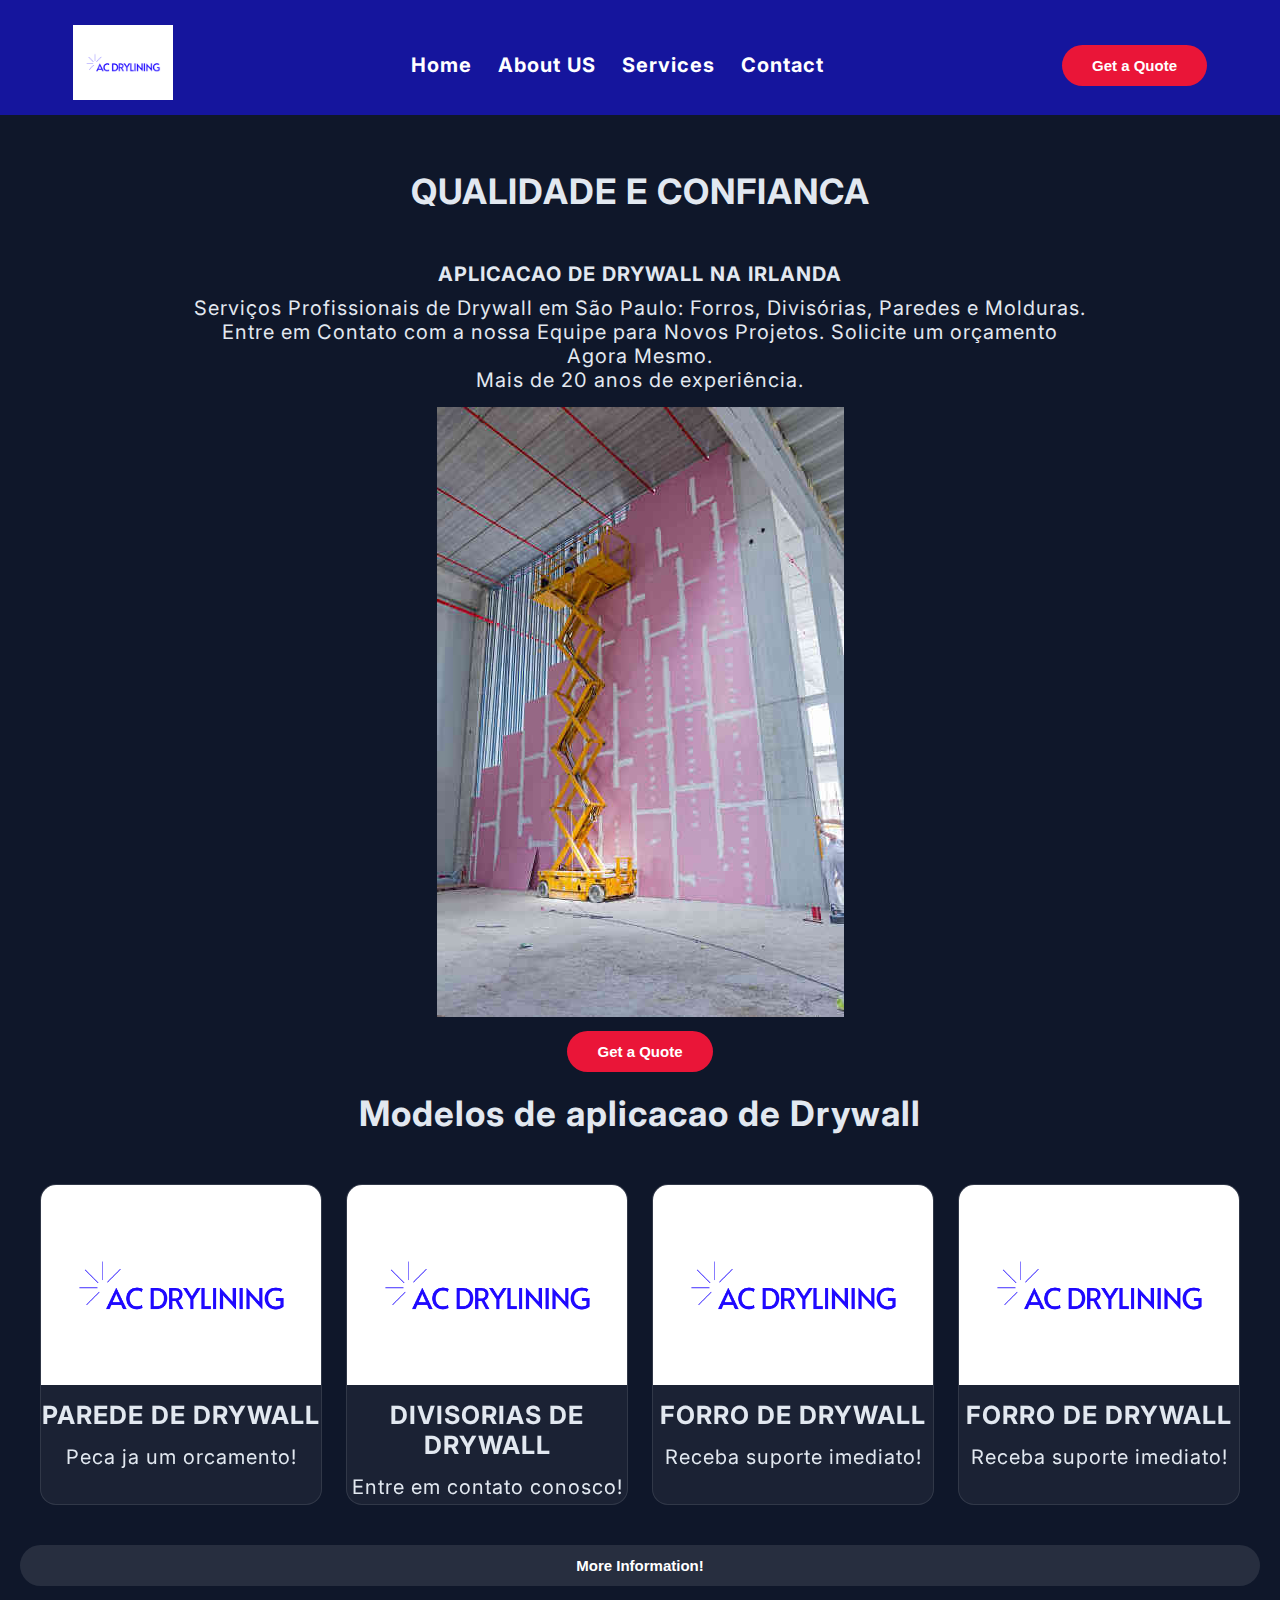
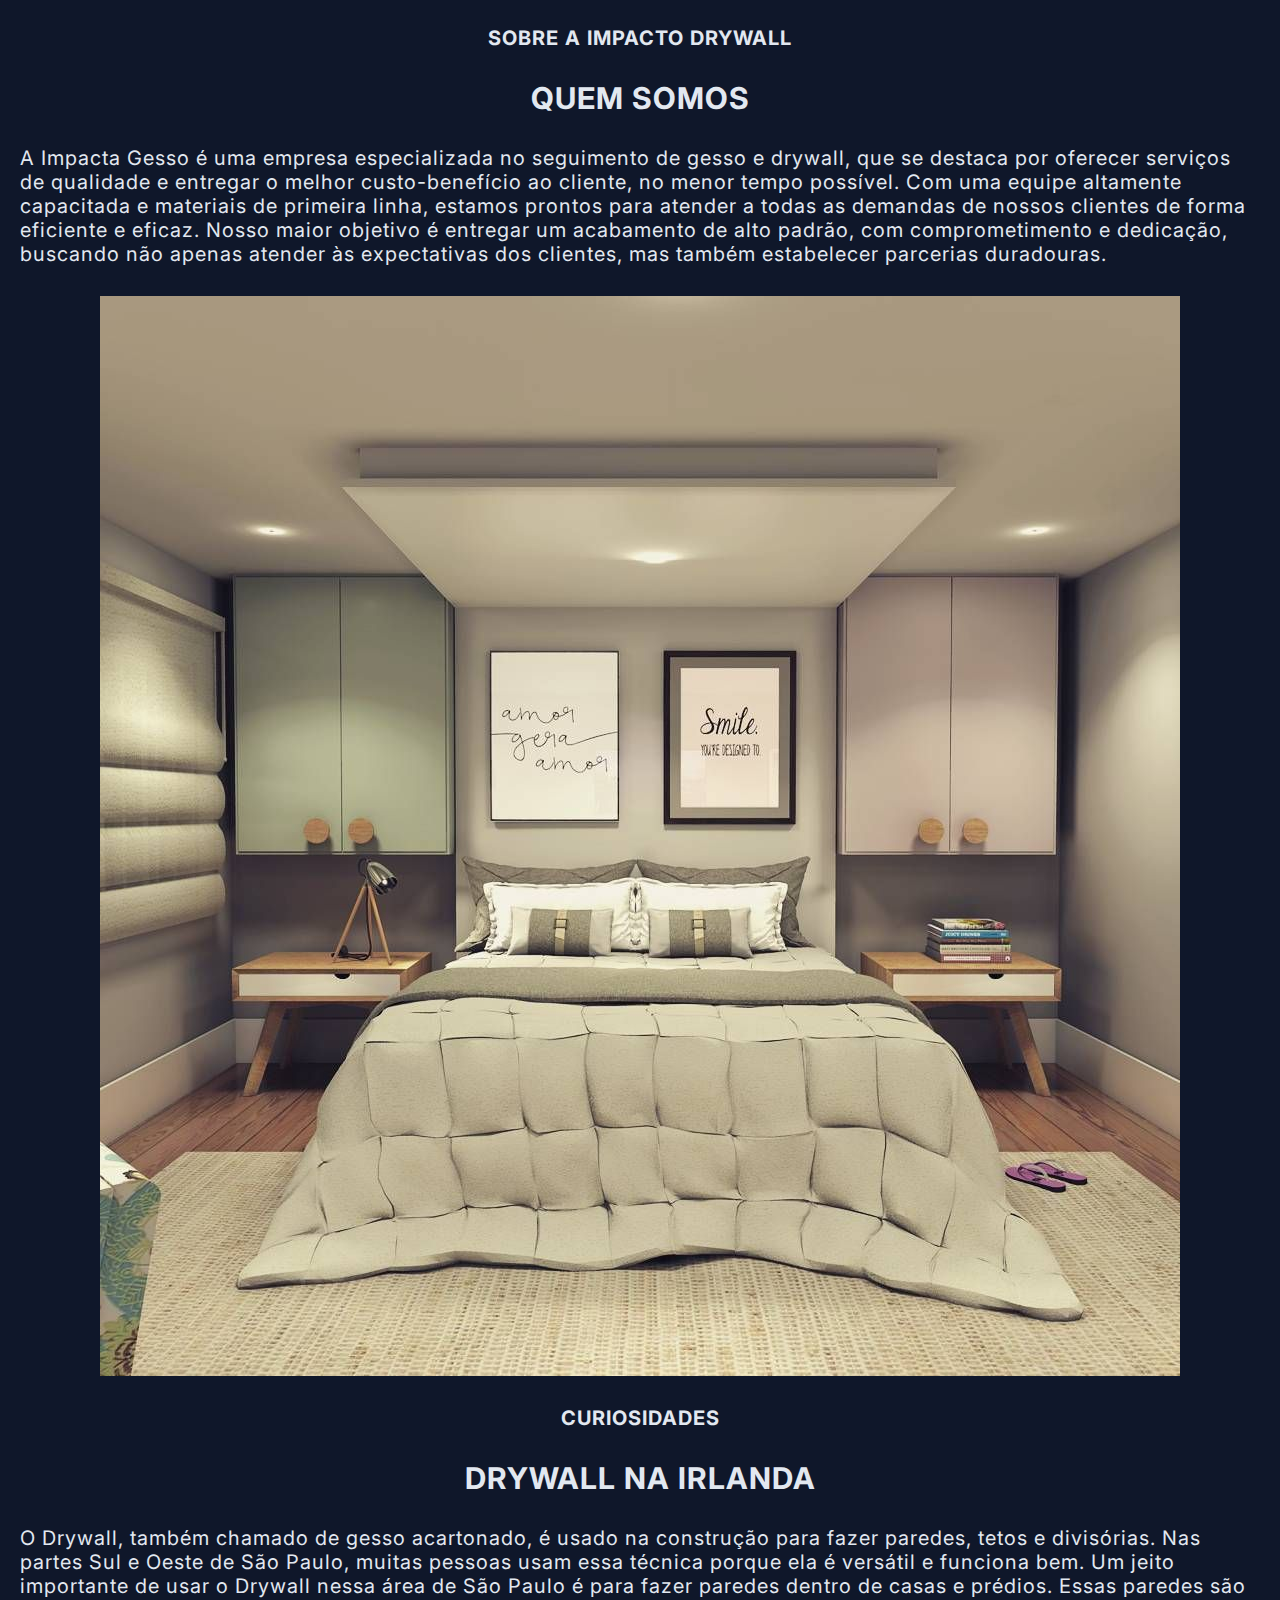
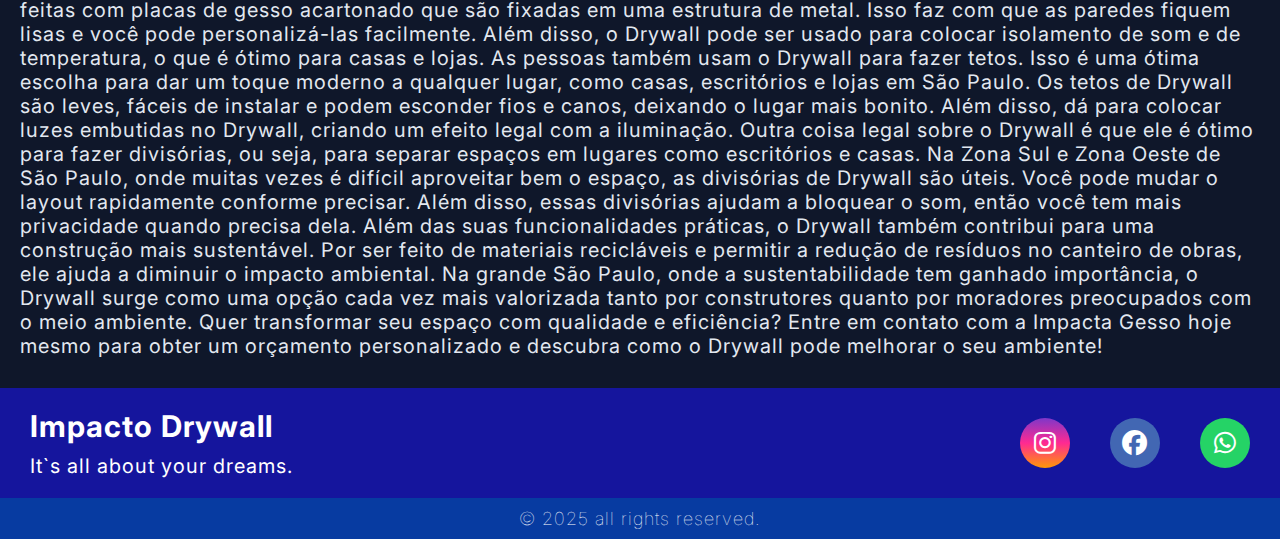
<file: index.html>
<!DOCTYPE html>
<html lang="en">

<head>
    <meta charset="UTF-8">
    <meta name="viewport" content="width=device-width, initial-scale=1.0">
    <!--Este link e referente aos icones do footer-->
    <link rel="stylesheet" href="https://cdnjs.cloudflare.com/ajax/libs/font-awesome/6.7.2/css/all.min.css"
        integrity="sha512-Evv84Mr4kqVGRNSgIGL/F/aIDqQb7xQ2vcrdIwxfjThSH8CSR7PBEakCr51Ck+w+/U6swU2Im1vVX0SVk9ABhg=="
        crossorigin="anonymous" referrerpolicy="no-referrer" />


    <link rel="stylesheet" href="style.css">

    <title>Impacto Drywall</title>

</head>

<body>
    <header>

        <nav>
            <div class="header-logo">
                <img src="./images/logo.png" alt="Logo impacto drywall">
            </div>
            <ul id="nav-bar" class="nav-bar">
                <li><a href="#description">Home</a></li>
                <li><a href="#about">About US</a></li>
                <li><a href="#projetos">Services</a></li>
                <li><a href="https://api.whatsapp.com/send/?phone=&text=Im sending this text by website" target="_blank">Contact</a></li>
            </ul>

            <div class="button-description">
                <a href="https://api.whatsapp.com/send/?phone=&text=Im sending this text by website" target="_blank"><button>Get a Quote</button></a>
            </div>

            <div class="menu-h" id="menu-icon">
                <div class="fa fa-bars" onclick="toggleMenu()"></div>
            </div>

        </nav>

    </header>

    
    <section class="description" id="description">
        <div class="item-description">
            <a href="home"></a>
            <h2>QUALIDADE E CONFIANCA</h2>
            <H4>APLICACAO DE DRYWALL NA IRLANDA</H4>
            <p>Serviços Profissionais de Drywall em São Paulo: Forros, Divisórias, Paredes e Molduras. Entre em
                Contato com a nossa Equipe para Novos Projetos. Solicite um orçamento Agora Mesmo. <br> Mais de 20 anos
                de experiência.</br></p>
            <div class="container">
                <img src="./images/drywall.jpg" alt="Imagem de drywall">
            </div>
            <a class="link-button-contact" href="https://api.whatsapp.com/send/?phone=&text=Im sending this text by website" target="_blank"><button class="button-contact">Get a Quote</button></a>
        </div>

    </section>



    <section id="projetos" class="projetos">
        <h1>Modelos de aplicacao de Drywall</h1>

        <div class="projetos-caixa">
            <div class="projetos-card">
                <img class="imagem-logo" src="./images/logo.png" alt="">
                <h3>PAREDE DE DRYWALL</h3>
                <p>Peca ja um orcamento!</p>
                
            </div>
           
            <div class="projetos-card">
                <img class="imagem-logo" src="./images/logo.png" alt="">
                <h3>DIVISORIAS DE DRYWALL</h3>
                <p>Entre em contato conosco!</p>
                              
            </div>
         
            <div class="projetos-card">
                <img class="imagem-logo" src="./images/logo.png" alt="">
                <h3>FORRO DE DRYWALL</h3>
                <p>Receba suporte imediato!</p>
                
            </div>

            <div class="projetos-card">
                <img class="imagem-logo" src="./images/logo.png" alt="">
                <h3>FORRO DE DRYWALL</h3>
                <p>Receba suporte imediato!</p>
                
            </div>
           
        </div>

        <a class="link-projetos-button" href="https://api.whatsapp.com/send/?phone=&text=Im sending this text by website" target="_blank"><button class="projetos-button">More Information!</button></a>
    </section>

    <section class="about" id="about">

        <div>
            <h4>SOBRE A IMPACTO DRYWALL</h4>
            <H2>QUEM SOMOS</H2>
            <p>
                A Impacta Gesso é uma empresa especializada no seguimento de gesso e drywall, que se destaca por
                oferecer serviços de qualidade e entregar o melhor custo-benefício ao cliente, no menor tempo
                possível.
                Com uma equipe altamente capacitada e materiais de primeira linha, estamos prontos para atender a
                todas as demandas de nossos clientes de forma eficiente e eficaz.
                Nosso maior objetivo é entregar um acabamento de alto padrão, com comprometimento e dedicação,
                buscando não apenas atender às expectativas dos clientes, mas também estabelecer parcerias
                duradouras.
            </p>
                <div class="container">
                    <img src="./images/drywalldone.jpg" alt="">
                </div>
        </div>


    </section>


    <section class="curiosidades" id="curiosidades">

        <div>
            <h4>CURIOSIDADES</h4>
            <H2>DRYWALL NA IRLANDA</H2>
            <p>
                O Drywall, também chamado de gesso acartonado, é usado na construção para fazer paredes, tetos e
                divisórias. Nas partes Sul e Oeste de São Paulo, muitas pessoas usam essa técnica porque ela é
                versátil e funciona bem.
                Um jeito importante de usar o Drywall nessa área de São Paulo é para fazer paredes dentro de casas e
                prédios. Essas paredes são feitas com placas de gesso acartonado que são fixadas em uma estrutura de
                metal. Isso faz com que as paredes fiquem lisas e você pode personalizá-las facilmente. Além disso,
                o Drywall pode ser usado para colocar isolamento de som e de temperatura, o que é ótimo para casas e
                lojas.
                As pessoas também usam o Drywall para fazer tetos. Isso é uma ótima escolha para dar um toque
                moderno a qualquer lugar, como casas, escritórios e lojas em São Paulo. Os tetos de Drywall são
                leves, fáceis de instalar e podem esconder fios e canos, deixando o lugar mais bonito. Além disso,
                dá para colocar luzes embutidas no Drywall, criando um efeito legal com a iluminação.
                Outra coisa legal sobre o Drywall é que ele é ótimo para fazer divisórias, ou seja, para separar
                espaços em lugares como escritórios e casas. Na Zona Sul e Zona Oeste de São Paulo, onde muitas
                vezes é difícil aproveitar bem o espaço, as divisórias de Drywall são úteis. Você pode mudar o
                layout rapidamente conforme precisar. Além disso, essas divisórias ajudam a bloquear o som, então
                você tem mais privacidade quando precisa dela.
                Além das suas funcionalidades práticas, o Drywall também contribui para uma construção mais
                sustentável. Por ser feito de materiais recicláveis e permitir a redução de resíduos no canteiro de
                obras, ele ajuda a diminuir o impacto ambiental. Na grande São Paulo, onde a sustentabilidade tem
                ganhado importância, o Drywall surge como uma opção cada vez mais valorizada tanto por construtores
                quanto por moradores preocupados com o meio ambiente.
                Quer transformar seu espaço com qualidade e eficiência? Entre em contato com a Impacta Gesso hoje
                mesmo para obter um orçamento personalizado e descubra como o Drywall pode melhorar o seu ambiente!
            </p>
        </div>


    </section>


  





    <footer>
        <div id="footer_content">
            <div id="footer_contacts">
                <h2>Impacto Drywall</h2>
                <p>It`s all about your dreams.</p>
            </div>

            <div id="footer_social_media">
                <a href="Colocar url" class="footer-link" id="instagram">
                    <i class="fa-brands fa-instagram"></i>
                </a>

                <a href="Colocar url" class="footer-link" id="facebook">
                    <i class="fa-brands fa-facebook"></i>
                </a>

                <a href="https://api.whatsapp.com/send/?phone=&text=Textando o texto" target="_blank" class="footer-link" id="whatsapp">
                    <i class="fa-brands fa-whatsapp"></i>
                </a>
            </div>



        </div>

        <div id="footer_copyright">
            &#169
            2025 all rights reserved.
        </div>
    </footer>

    <script>
        function toggleMenu() {
            var menu = document.getElementById("nav-bar");
            if (menu.classList.contains("active")) {
                menu.classList.remove("active");
            } else {
                menu.classList.add("active");
            }
        }
    </script>


</body>

</html>
</file>
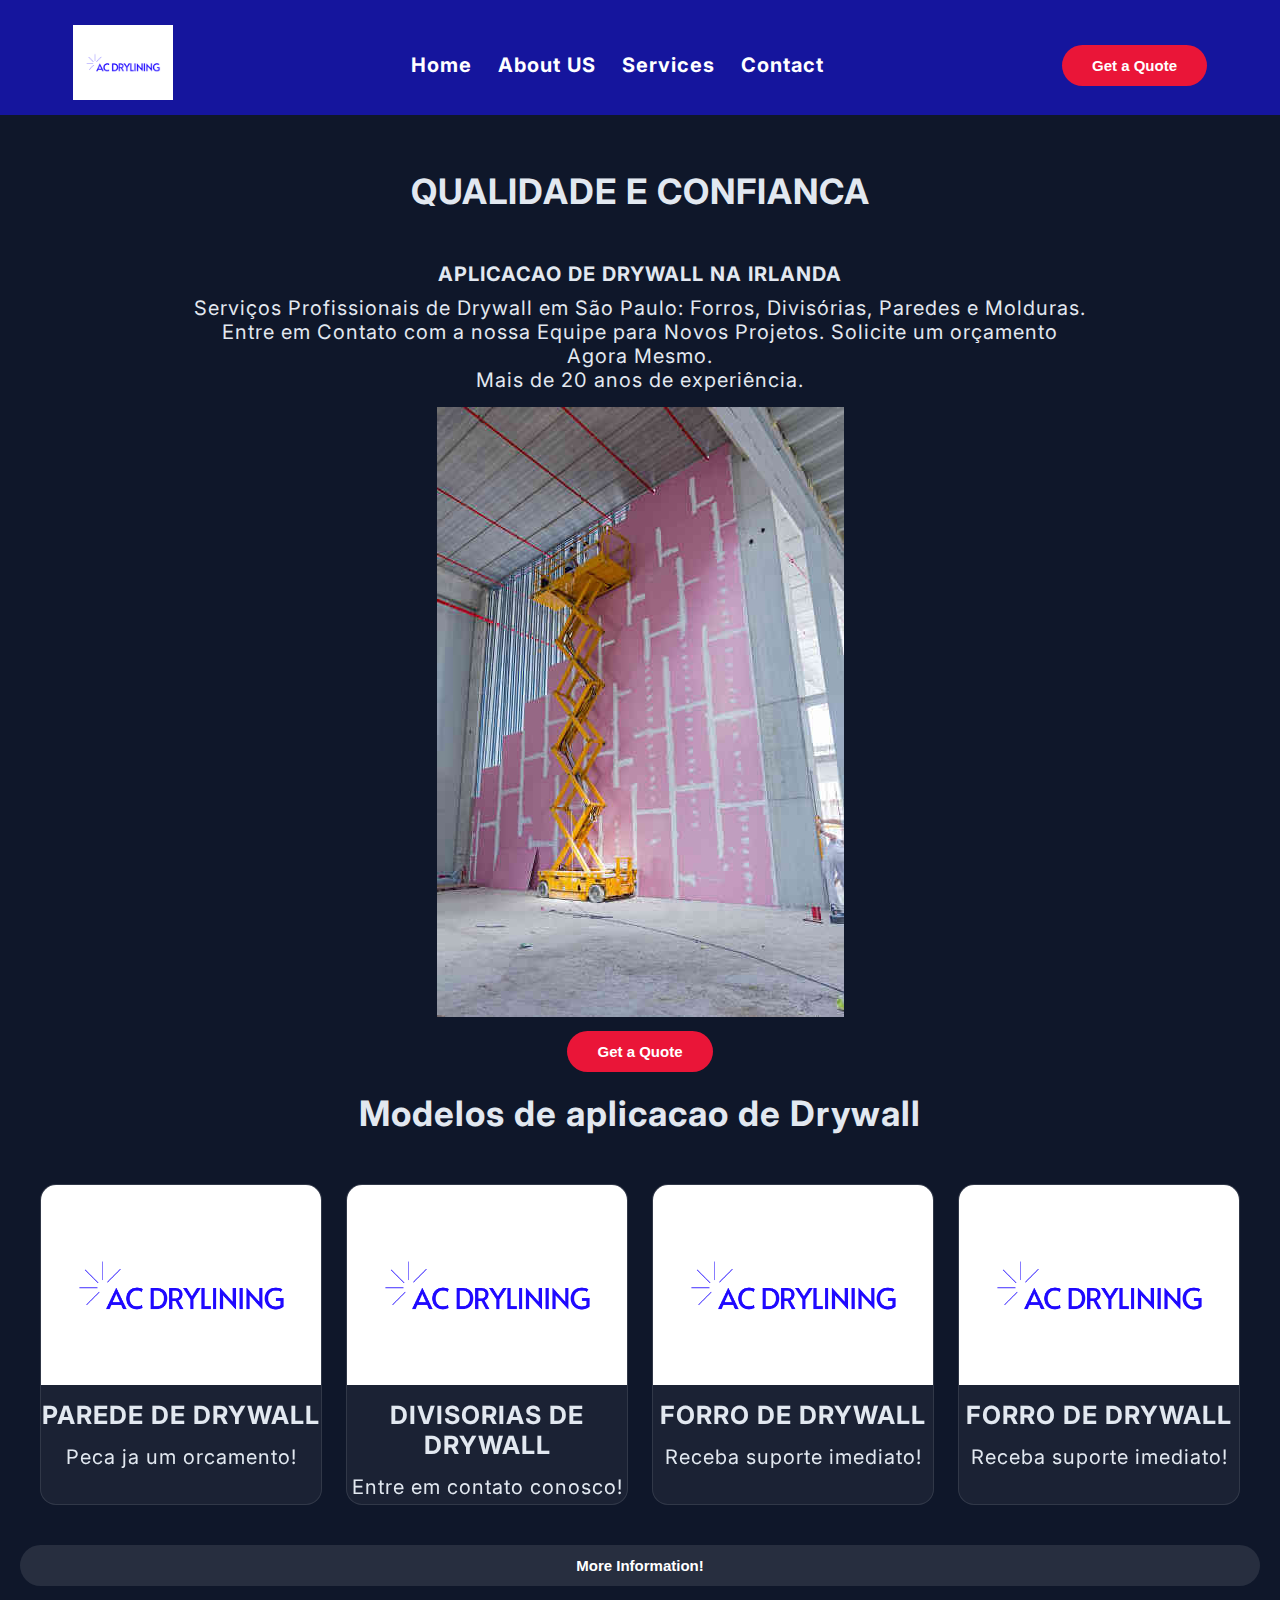
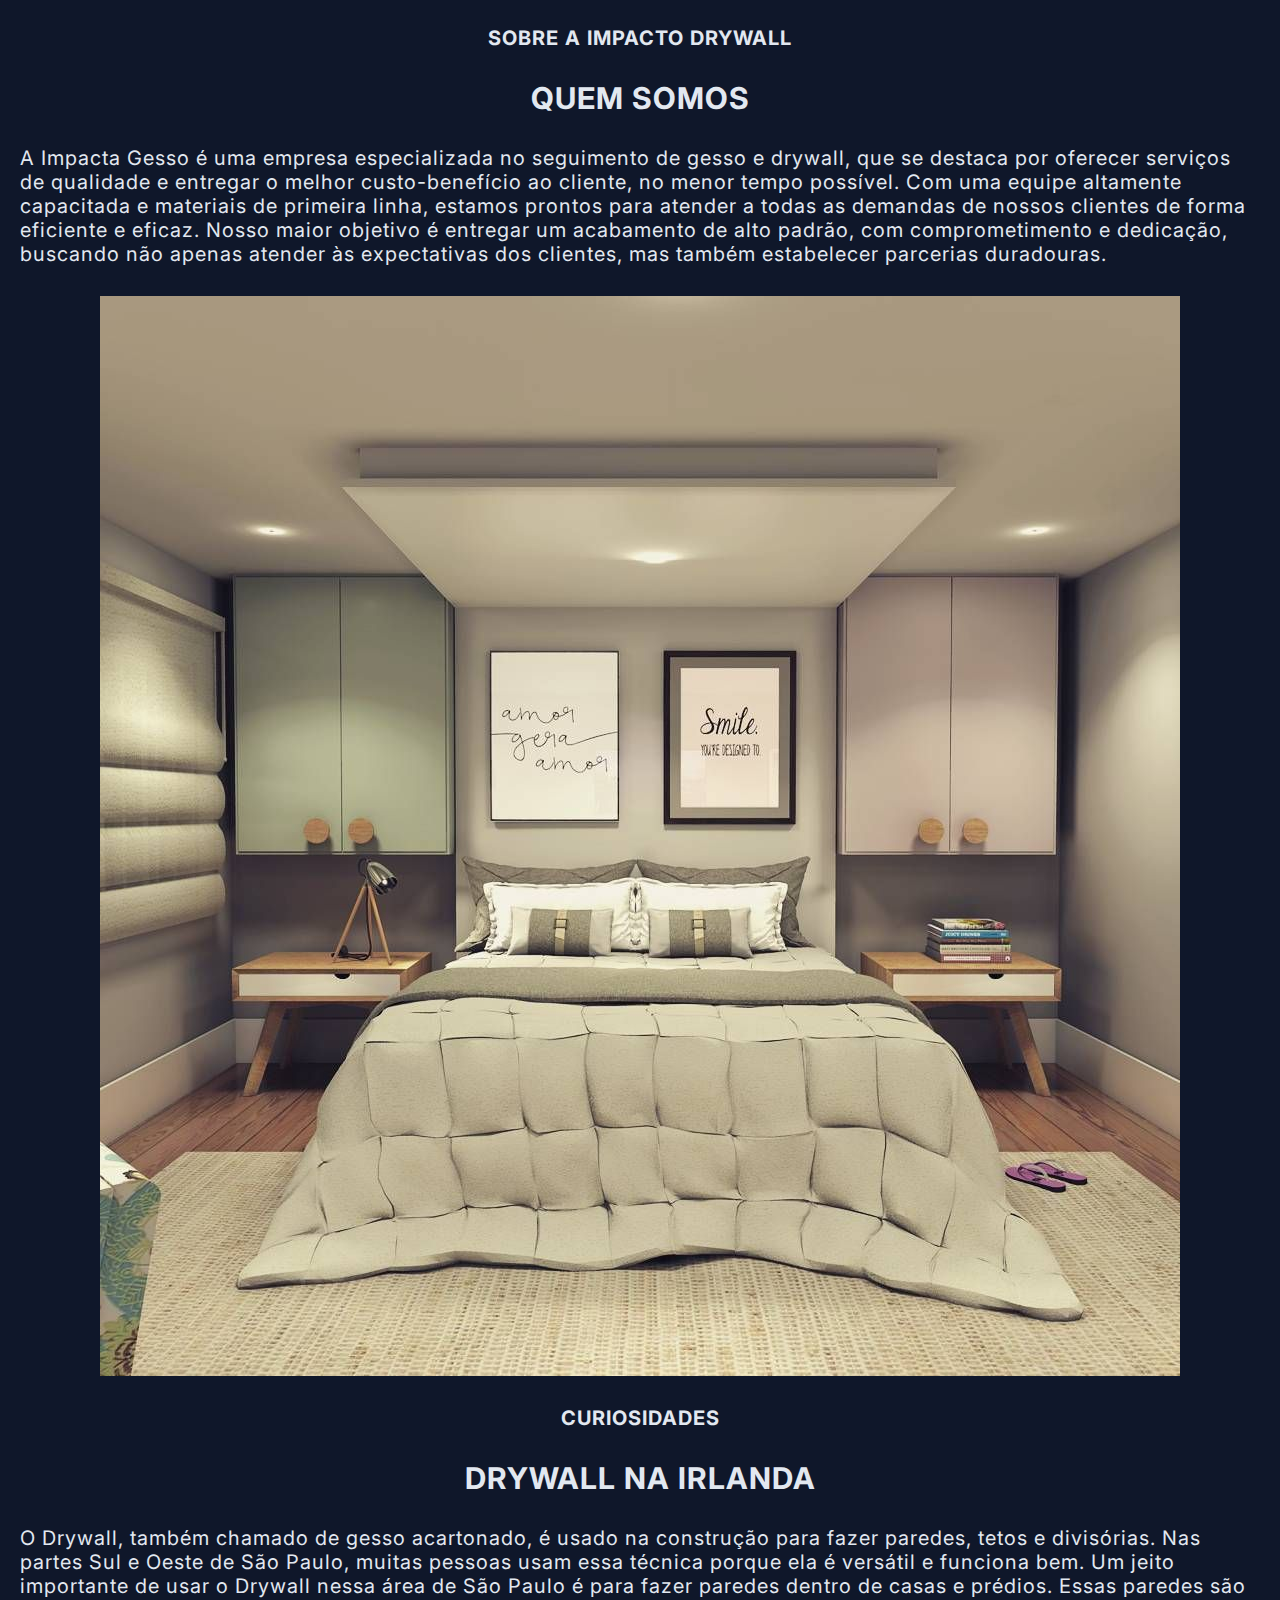
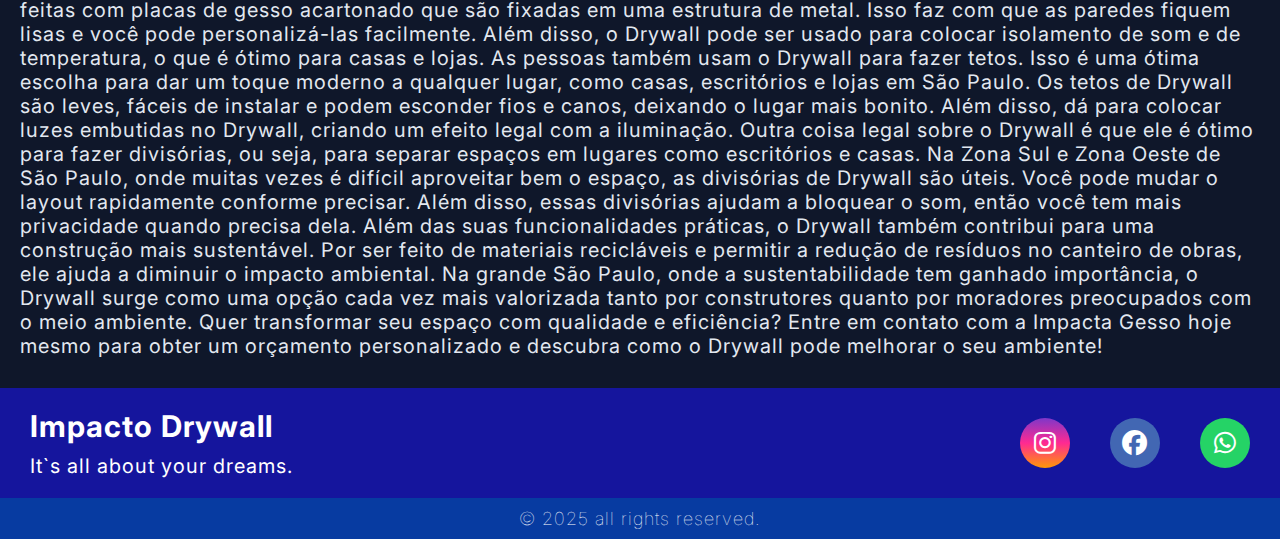
<file: script.html>
<!DOCTYPE html>
<html lang="en">

<head>
    <meta charset="UTF-8">
    <meta name="viewport" content="width=device-width, initial-scale=1.0">
    <!--Este link e referente aos icones do footer-->
    <link rel="stylesheet" href="https://cdnjs.cloudflare.com/ajax/libs/font-awesome/6.7.2/css/all.min.css"
        integrity="sha512-Evv84Mr4kqVGRNSgIGL/F/aIDqQb7xQ2vcrdIwxfjThSH8CSR7PBEakCr51Ck+w+/U6swU2Im1vVX0SVk9ABhg=="
        crossorigin="anonymous" referrerpolicy="no-referrer" />


    <link rel="stylesheet" href="style.css">

    <title>Impacto Drywall</title>

</head>

<body>
    <header>

        <nav>
            <div class="header-logo">
                <img src="./images/logo.png" alt="Logo impacto drywall">
            </div>
            <ul id="nav-bar" class="nav-bar">
                <li><a href="#description">Home</a></li>
                <li><a href="#about">About US</a></li>
                <li><a href="#projetos">Services</a></li>
                <li><a href="https://api.whatsapp.com/send/?phone=522214382540&text=Im sending this text by website" target="_blank">Contact</a></li>
            </ul>

            <div class="button-description">
                <a href="https://api.whatsapp.com/send/?phone=522214382540&text=Im sending this text by website" target="_blank"><button>Get a Quote</button></a>
            </div>

            <div class="menu-h" id="menu-icon">
                <div class="fa fa-bars" onclick="toggleMenu()"></div>
            </div>

        </nav>

    </header>

    
    <section class="description" id="description">
        <div class="item-description">
            <a href="home"></a>
            <h2>QUALIDADE E CONFIANCA</h2>
            <H4>APLICACAO DE DRYWALL NA IRLANDA</H4>
            <p>Serviços Profissionais de Drywall em São Paulo: Forros, Divisórias, Paredes e Molduras. Entre em
                Contato com a nossa Equipe para Novos Projetos. Solicite um orçamento Agora Mesmo. <br> Mais de 20 anos
                de experiência.</br></p>
            <div class="container">
                <img src="./images/drywall.jpg" alt="Imagem de drywall">
            </div>
            <a class="link-button-contact" href="https://api.whatsapp.com/send/?phone=522214382540&text=Im sending this text by website" target="_blank"><button class="button-contact">Get a Quote</button></a>
        </div>

    </section>



    <section id="projetos" class="projetos">
        <h1>Modelos de aplicacao de Drywall</h1>

        <div class="projetos-caixa">
            <div class="projetos-card">
                <img class="imagem-logo" src="./images/logo.png" alt="">
                <h3>PAREDE DE DRYWALL</h3>
                <p>Peca ja um orcamento!</p>
                
            </div>
           
            <div class="projetos-card">
                <img class="imagem-logo" src="./images/logo.png" alt="">
                <h3>DIVISORIAS DE DRYWALL</h3>
                <p>Entre em contato conosco!</p>
                              
            </div>
         
            <div class="projetos-card">
                <img class="imagem-logo" src="./images/logo.png" alt="">
                <h3>FORRO DE DRYWALL</h3>
                <p>Receba suporte imediato!</p>
                
            </div>

            <div class="projetos-card">
                <img class="imagem-logo" src="./images/logo.png" alt="">
                <h3>FORRO DE DRYWALL</h3>
                <p>Receba suporte imediato!</p>
                
            </div>
           
        </div>

        <a class="link-projetos-button" href="https://api.whatsapp.com/send/?phone=522214382540&text=Im sending this text by website" target="_blank"><button class="projetos-button">More Information!</button></a>
    </section>

    <section class="about" id="about">

        <div>
            <h4>SOBRE A IMPACTO DRYWALL</h4>
            <H2>QUEM SOMOS</H2>
            <p>
                A Impacta Gesso é uma empresa especializada no seguimento de gesso e drywall, que se destaca por
                oferecer serviços de qualidade e entregar o melhor custo-benefício ao cliente, no menor tempo
                possível.
                Com uma equipe altamente capacitada e materiais de primeira linha, estamos prontos para atender a
                todas as demandas de nossos clientes de forma eficiente e eficaz.
                Nosso maior objetivo é entregar um acabamento de alto padrão, com comprometimento e dedicação,
                buscando não apenas atender às expectativas dos clientes, mas também estabelecer parcerias
                duradouras.
            </p>
                <div class="container">
                    <img src="./images/drywalldone.jpg" alt="">
                </div>
        </div>


    </section>


    <section class="curiosidades" id="curiosidades">

        <div>
            <h4>CURIOSIDADES</h4>
            <H2>DRYWALL NA IRLANDA</H2>
            <p>
                O Drywall, também chamado de gesso acartonado, é usado na construção para fazer paredes, tetos e
                divisórias. Nas partes Sul e Oeste de São Paulo, muitas pessoas usam essa técnica porque ela é
                versátil e funciona bem.
                Um jeito importante de usar o Drywall nessa área de São Paulo é para fazer paredes dentro de casas e
                prédios. Essas paredes são feitas com placas de gesso acartonado que são fixadas em uma estrutura de
                metal. Isso faz com que as paredes fiquem lisas e você pode personalizá-las facilmente. Além disso,
                o Drywall pode ser usado para colocar isolamento de som e de temperatura, o que é ótimo para casas e
                lojas.
                As pessoas também usam o Drywall para fazer tetos. Isso é uma ótima escolha para dar um toque
                moderno a qualquer lugar, como casas, escritórios e lojas em São Paulo. Os tetos de Drywall são
                leves, fáceis de instalar e podem esconder fios e canos, deixando o lugar mais bonito. Além disso,
                dá para colocar luzes embutidas no Drywall, criando um efeito legal com a iluminação.
                Outra coisa legal sobre o Drywall é que ele é ótimo para fazer divisórias, ou seja, para separar
                espaços em lugares como escritórios e casas. Na Zona Sul e Zona Oeste de São Paulo, onde muitas
                vezes é difícil aproveitar bem o espaço, as divisórias de Drywall são úteis. Você pode mudar o
                layout rapidamente conforme precisar. Além disso, essas divisórias ajudam a bloquear o som, então
                você tem mais privacidade quando precisa dela.
                Além das suas funcionalidades práticas, o Drywall também contribui para uma construção mais
                sustentável. Por ser feito de materiais recicláveis e permitir a redução de resíduos no canteiro de
                obras, ele ajuda a diminuir o impacto ambiental. Na grande São Paulo, onde a sustentabilidade tem
                ganhado importância, o Drywall surge como uma opção cada vez mais valorizada tanto por construtores
                quanto por moradores preocupados com o meio ambiente.
                Quer transformar seu espaço com qualidade e eficiência? Entre em contato com a Impacta Gesso hoje
                mesmo para obter um orçamento personalizado e descubra como o Drywall pode melhorar o seu ambiente!
            </p>
        </div>


    </section>


  





    <footer>
        <div id="footer_content">
            <div id="footer_contacts">
                <h2>Impacto Drywall</h2>
                <p>It`s all about your dreams.</p>
            </div>

            <div id="footer_social_media">
                <a href="Colocar url" class="footer-link" id="instagram">
                    <i class="fa-brands fa-instagram"></i>
                </a>

                <a href="Colocar url" class="footer-link" id="facebook">
                    <i class="fa-brands fa-facebook"></i>
                </a>

                <a href="https://api.whatsapp.com/send/?phone=522214382540&text=Textando o texto" target="_blank" class="footer-link" id="whatsapp">
                    <i class="fa-brands fa-whatsapp"></i>
                </a>
            </div>



        </div>

        <div id="footer_copyright">
            &#169
            2025 all rights reserved.
        </div>
    </footer>

    <script>
        function toggleMenu() {
            var menu = document.getElementById("nav-bar");
            if (menu.classList.contains("active")) {
                menu.classList.remove("active");
            } else {
                menu.classList.add("active");
            }
        }
    </script>


</body>

</html>
</file>
<file: style.css>
@import url('https://fonts.googleapis.com/css2?family=Inter:ital,opsz,wght@0,14..32,100..900;1,14..32,100..900&display=swap');


* {
   
    margin: 0;
    padding: 0;
    box-sizing: border-box;
    
    
}

html {
    letter-spacing: 1px;
    font-family: 'Inter', sans-serif;
    scroll-behavior: smooth;
    font-size: 1.25rem;
    color: var(--claro);
}
:root {
    --primaria: #4f46e5;
    --secundaria: #7c3aed;
    --escuro: #0f172a;
    --maisEscuro: #0a0f1c;
    --claro: #e2e8f0;
    --vidro: rgba(255, 255, 255, 0.1);
    --cinza: rgb(233, 233, 247);
}

header {
    width: 100%;
    background-color: rgb(21, 21, 157);
    color: white;
    padding: 10px;
    position: sticky;
    /*top: 0;
    z-index: 1;*/



    nav {
        display: flex;
        align-items: center;
        justify-content: space-between;
        padding-top: 15px;
        padding-left: 5%;
        padding-right: 5%;

    }

    nav ul {
        list-style-type: none;
        padding: 10;
    }

    nav ul li {
        display: inline-block;
        padding: 10px 10px;
    }

    nav ul li a {

        color: white;
        text-decoration: none;
        font-weight: bold;
    }

    nav ul li a:hover {
        color: #ea1538;
        transition: .3s;
    }

    nav ul li:last-child {
        margin-right: 0;
    }

    & img {
        width: 100px;
    }

    .menu-h {
        display: none;


    }

    .button-description {
        text-decoration: none;
    }

    button {
        border: none;
        background: #ea1538;
        padding: 12px 30px;
        border-radius: 30px;
        color: white;
        font-weight: bold;
        font-size: 15px;
        transition: .4s;

    }

    button:hover {
        transform: scale(1.3);
        cursor: pointer;
    }
}


body {
    background-color: var(--escuro);


}



.description {
    padding: 5px;
   
}

.item-description h2 {
    font-size: 35px;
    text-align: center;
    margin: 0 auto;
    max-width: 600px;
    margin-top: 50px;
    margin-bottom: 50px;
}
    
.item-description h4 {
    font-size: 20px;
    text-align: center;
    margin: 0 auto;
    max-width: 600px;
    margin-top: 10px;
    margin-bottom: 10px;
    
}

.item-description p {
    max-width: 900px;
    text-align: center;
    margin: 0 auto;
    
}

.container {
    display: flex;
    text-align: center;
    justify-content: center;
    margin-top: 15px;
}

img {
    max-width: 100%;
}

.link-button-contact {
    text-decoration: none;
}

.button-contact { 
    width: auto;
    margin: 0 auto;
    margin-top: 5px;
    border: none;
    background: #ea1538;
    display: flex;
    text-align: center;
    justify-content: center;
    padding: 12px 30px;
    border-radius: 30px;
    color: white;
    font-weight: bold;
    font-size: 15px;
    transition: .4s;
    margin-top: 14px;
}
    

.button-contact:hover {
    transform: scale(1.3);
    cursor: pointer;
}

.projetos {
    padding: 0rem 1rem;
    margin-top: 15px;   
}

.projetos-caixa {
    display: grid;
    grid-template-columns: repeat(auto-fit, minmax(200px, 1fr));
    gap: 2rem;
    max-width: 1200px;
    margin: 0 auto;
    width: 100%;
    display: flex;
    justify-content: center;
    gap: 24px;

}

.projetos-card {
    display: flex;
    flex-direction: column;
    align-items: center;
    background: rgba(255, 255, 255, 0.05);
    width: 25%;
    border-radius: 16px;
    backdrop-filter: blur(5px);
    border: 1px solid var(--vidro);
    overflow: hidden;
}

.projetos h1 {
    margin-bottom: 50px;
    font-size: 35px;
    align-items: center;
    display: flex;
    justify-content: center;
}

.imagem-logo {
    width: 100%;
    height: 200px;
    object-fit: cover;

}

.projetos-card h3 {
    text-align: center;
    font-size: 25px;
    margin-top: 15px;
}

.projetos-card p {
    margin-top: 15px;
    margin-bottom: 5px;
    text-align: center;    
}

.link-projetos-button {
    text-decoration: none;
}

.projetos-button {
    width: 100%;
    margin-top: 5px;
    border: none;
    background: var(--vidro);
    display: flex;
    text-align: center;
    justify-content: center;
    padding: 12px 30px;
    border-radius: 30px;
    color: white;
    font-weight: bold;
    font-size: 15px;
    transition: .4s;
    margin-top: 2rem;
    margin-bottom: 2rem;
}

.projetos-button:hover {
    cursor: pointer;
    transform: scale(1.02);
}

.about {
    padding: 0 1rem;
}

.about h4 {
    text-align: center;
    justify-content: center;
    margin-bottom: 30px;
}

.about h2 {
    text-align: center;
    justify-content: center;
    margin-bottom: 30px;
}

.about p {
    justify-content: center;
    margin-bottom: 30px;
}

.curiosidades {
    padding: 0rem 1rem;
}

.curiosidades h4 {
    text-align: center;
    justify-content: center;
    margin-top: 30px;
    margin-bottom: 30px;
}
.curiosidades h2 {
    text-align: center;
    justify-content: center;
    margin-bottom: 30px;
}


.curiosidades p {
    justify-content: center;
    margin-bottom: 30px;
}



footer {
    width: 100%;
    color: white;
}

.footer-link {
    text-decoration: none;
}

#footer_content {
    background-color: rgb(21, 21, 157);
    display: grid;
    grid-template-columns: repeat(2, 1fr);
    padding: 1rem 1.5rem;
}

#footer_contacts h2 {
    margin-bottom: 0.50rem;
    font: bold;
}

#footer_social_media {
    display: flex;
    gap: 2rem;
    align-items: center;
    justify-content: end;

}

#footer_social_media .footer-link {
    display: flex;
    align-items: center;
    justify-content: center;
    height: 2.5rem;
    width: 2.5rem;
    color: white;
    border-radius: 100%;
    transition: all 0.3s;
}

#footer_social_media .footer-link i {
    font-size: 1.25rem;
}

#footer_social_media .footer-link:hover {
    opacity: 0.8;

}

#instagram {
    background: linear-gradient(#7f37c9, #ff2992, #ff9807);
}

#facebook {
    background-color: #4267b3;
}

#whatsapp {
    background-color: #25d366;
}

#footer_copyright {
    display: flex;
    justify-content: center;
    color: white;
    background-color: #073ba1;
    font: bold;
    font-size: 0.9rem;
    padding: 0.5rem;
    font-weight: 100;
}

@media screen and (max-width: 768px) {

    #menu-icon {
        display: block;
        color: white;
        font-size: 35px;
        cursor: pointer;
        z-index: 10001;

    }

    .nav-bar {
        display: none;
        flex-direction: column;
        width: 100%;
        background-color: rgb(21, 21, 157);
        position: absolute;
        top: 40px;
        left: 0;

    }

    .nav-bar.active {
        display: flex;
        margin-top: 75px;
    }

    .nav-bar li {
        margin: 0;
        border-bottom: 1px solid;
    }

    .nav-bar li a {
        display: block;
        padding: 10px;
        text-align: center;
    }


    .projetos-caixa { 
       flex-wrap: wrap;
       justify-content: center;
        
    }

    .projetos-card {
        width: calc(50% - 12px);
    }


    .projetos h1 {
        text-align: center;
    }

    .projetos-button {
        width: 100%;
        display: flex;
        text-align: center;
        justify-content: center;
    }

    .img-about {
        width: 40%;
    }
    


}

@media screen and (max-widht: 600px) {
    .projetos-caixa {
        display: grid;
        grid-template-columns: 1fr;
        max-width: 100%;
    
    }
    
    .projetos-card {
        display: grid;
        grid-template-columns: 1fr;
       

    }

    
}

@media screen and (max-widht: 426px) {
    #footer_content {
        grid-template-columns: repeat(2, 1fr);
        padding: 3rem 2rem;
    }

    .button-description {
        display: none;
    }


}
</file>
